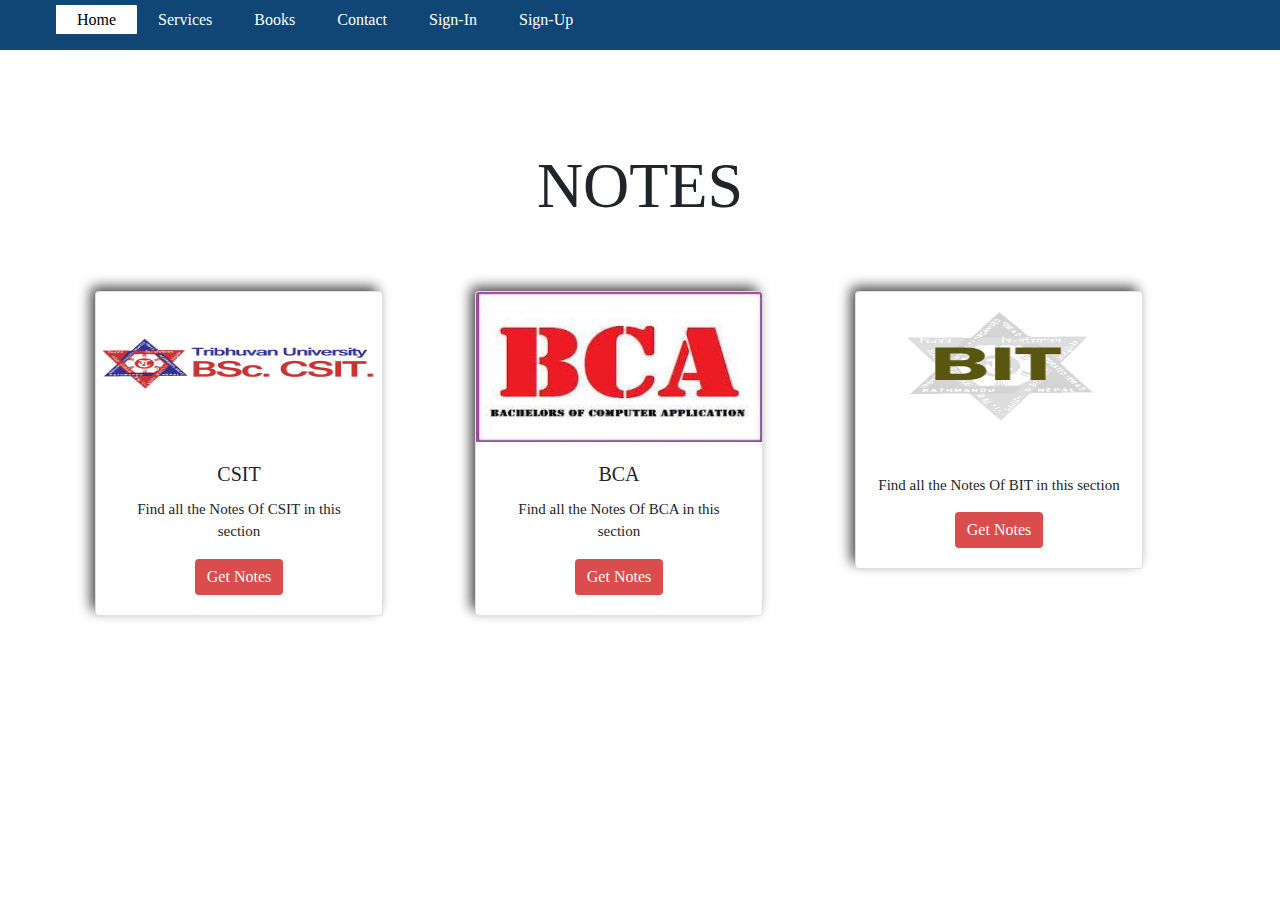
<file: book.html>
<!DOCTYPE html>
<html lang="en">

<head>
    <meta charset="UTF-8">
    <meta name="viewport" content="width=device-width, initial-scale=1.0">
    <meta http-equiv="X-UA-Compatible" content="ie=edge">
    <link rel="stylesheet" href="css/book.css">
    <!-- <link rel="stylesheet" href="css/style.css"> -->
    <link rel="stylesheet" href="https://stackpath.bootstrapcdn.com/bootstrap/4.4.1/css/bootstrap.min.css"
        integrity="sha384-Vkoo8x4CGsO3+Hhxv8T/Q5PaXtkKtu6ug5TOeNV6gBiFeWPGFN9MuhOf23Q9Ifjh" crossorigin="anonymous">
    <title>Document</title>
</head>

<body>

    <header>



        <div class="main">
            <nav class="navbar">
                <ul>
                    <li class="active"><a href="index.html">Home</a></li>
                    <li><a href="service.html">Services</a></li>
                    <li><a href="book.html">Books</a></li>
                    <li><a href="contact.html">Contact</a></li>
                    <li><a href="login.html">Sign-In</a></li>
                    <li><a href="sign-up.html">Sign-Up</a></li>
                </ul>
            </nav>
        </div>
        <!-- <div class="title">
            <h1>Information Technology</h1>
        </div>
        <div class="button">
           <a href="#" class="btn btn-primary">WATCH VIDEO</a>
           <a href="#" class="btn btn-secondary">LEARN MORE</a>
       </div> -->
    </header>

    <section id="first-sem-csit">
        <h1 class="py-5">NOTES</h1>
        <div class="container pb-5">
            <div class="row">
                <div class="col-md-4">
                    <div class="notes">
                        <div class="card" style="width: 18rem;">
                            <img src="/book/csit.gif" class="card-img-top" alt="csit" height="150px">
                            <div class="card-body">
                                <h5 class="card-title text-center">CSIT</h5>
                                <p class="card-text text-center">Find all the Notes Of CSIT in this section</p>
                                <center>
                                    <a href="get-notes.html" class="btn btn-primary text-center">Get Notes</a>
                                </center>

                            </div>
                        </div>
                    </div>
                </div>
                <div class="col-md-4">
                    <div class="notes">
                        <div class="card" style="width: 18rem;">
                            <img src="/book/bca.jfif" class="card-img-top" alt="BCA" height="150px">
                            <div class="card-body">
                                <h5 class="card-title text-center">BCA</h5>
                                <p class="card-text text-center">Find all the Notes Of BCA in this section</p>
                                <center>
                                    <a href="get-notes.html/BCA" class="btn btn-primary text-center">Get Notes</a>
                                </center>

                            </div>
                        </div>
                    </div>
                </div>
                <div class="col-md-4">
                    <div class="notes">
                        <div class="card" style="width: 18rem;">
                            <img src="/book/bit.gif" class="card-img-top" alt="BIT" height="150px">
                            <div class="card-body">
                                <h5 class="card-title text-center"><i class="fa fa-bitbucket" aria-hidden="true"></i>
                                </h5>
                                <p class="card-text text-center">Find all the Notes Of BIT in this section</p>
                                <center>
                                    <a href="get-notes.html" class="btn btn-primary text-center">Get Notes</a>
                                </center>

                            </div>
                        </div>
                    </div>
                </div>
            </div>
        </div>

    </section>
    <!-- <embe
            d src="files/C/learn_c_programming_language_in_24_hours_2.pdf"application/pdf" width="100%" height="600px" /> -->
    </div>

    <script src="https://code.jquery.com/jquery-3.4.1.slim.min.js"
        integrity="sha384-J6qa4849blE2+poT4WnyKhv5vZF5SrPo0iEjwBvKU7imGFAV0wwj1yYfoRSJoZ+n"
        crossorigin="anonymous"></script>
    <script src="https://cdn.jsdelivr.net/npm/popper.js@1.16.0/dist/umd/popper.min.js"
        integrity="sha384-Q6E9RHvbIyZFJoft+2mJbHaEWldlvI9IOYy5n3zV9zzTtmI3UksdQRVvoxMfooAo"
        crossorigin="anonymous"></script>
    <script src="https://stackpath.bootstrapcdn.com/bootstrap/4.4.1/js/bootstrap.min.js"
        integrity="sha384-wfSDF2E50Y2D1uUdj0O3uMBJnjuUD4Ih7YwaYd1iqfktj0Uod8GCExl3Og8ifwB6"
        crossorigin="anonymous"></script>
</body>

</html>
</file>
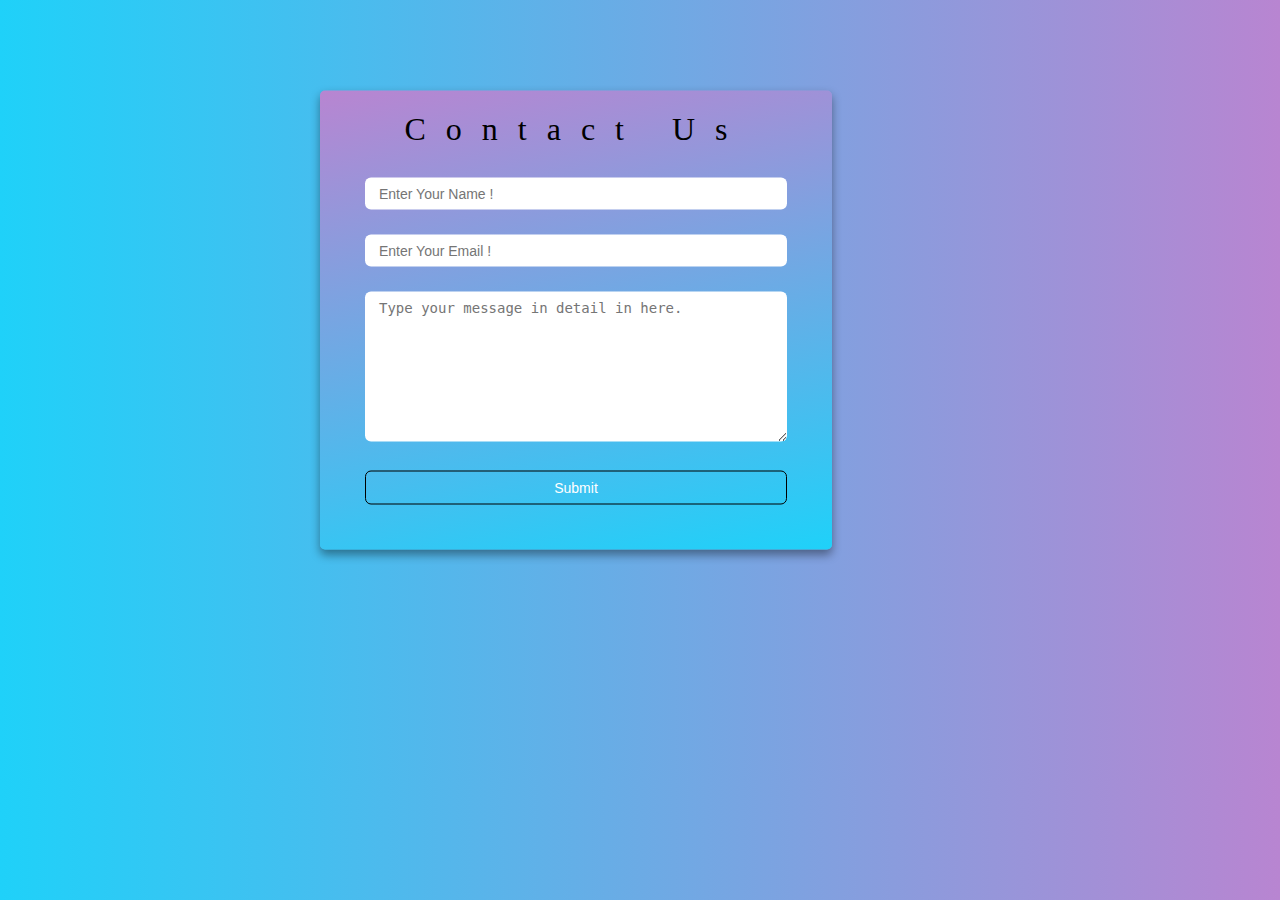
<file: contact.html>
<!DOCTYPE html>
<html lang="en">
<head>
    <meta charset="UTF-8">
    <meta name="viewport" content="width=device-width, initial-scale=1.0">
    <meta http-equiv="X-UA-Compatible" content="ie=edge">
    <link rel="stylesheet" href="css/contact.css">
    <!-- <link rel="stylesheet" href="css/style.css"> -->
    <title>Document</title>
</head>
<body>
   <div class="form-wrap">
       <form action="" method="post">
           <h1>Contact Us</h1>
           <input type="Name" placeholder="Enter Your Name !">
           <input type="Email" placeholder="Enter Your Email !">
           <textarea placeholder="Type your message in detail in here."></textarea>
                <input type="submit">  
       </form>
   </div> 
</body>
</html>
</file>
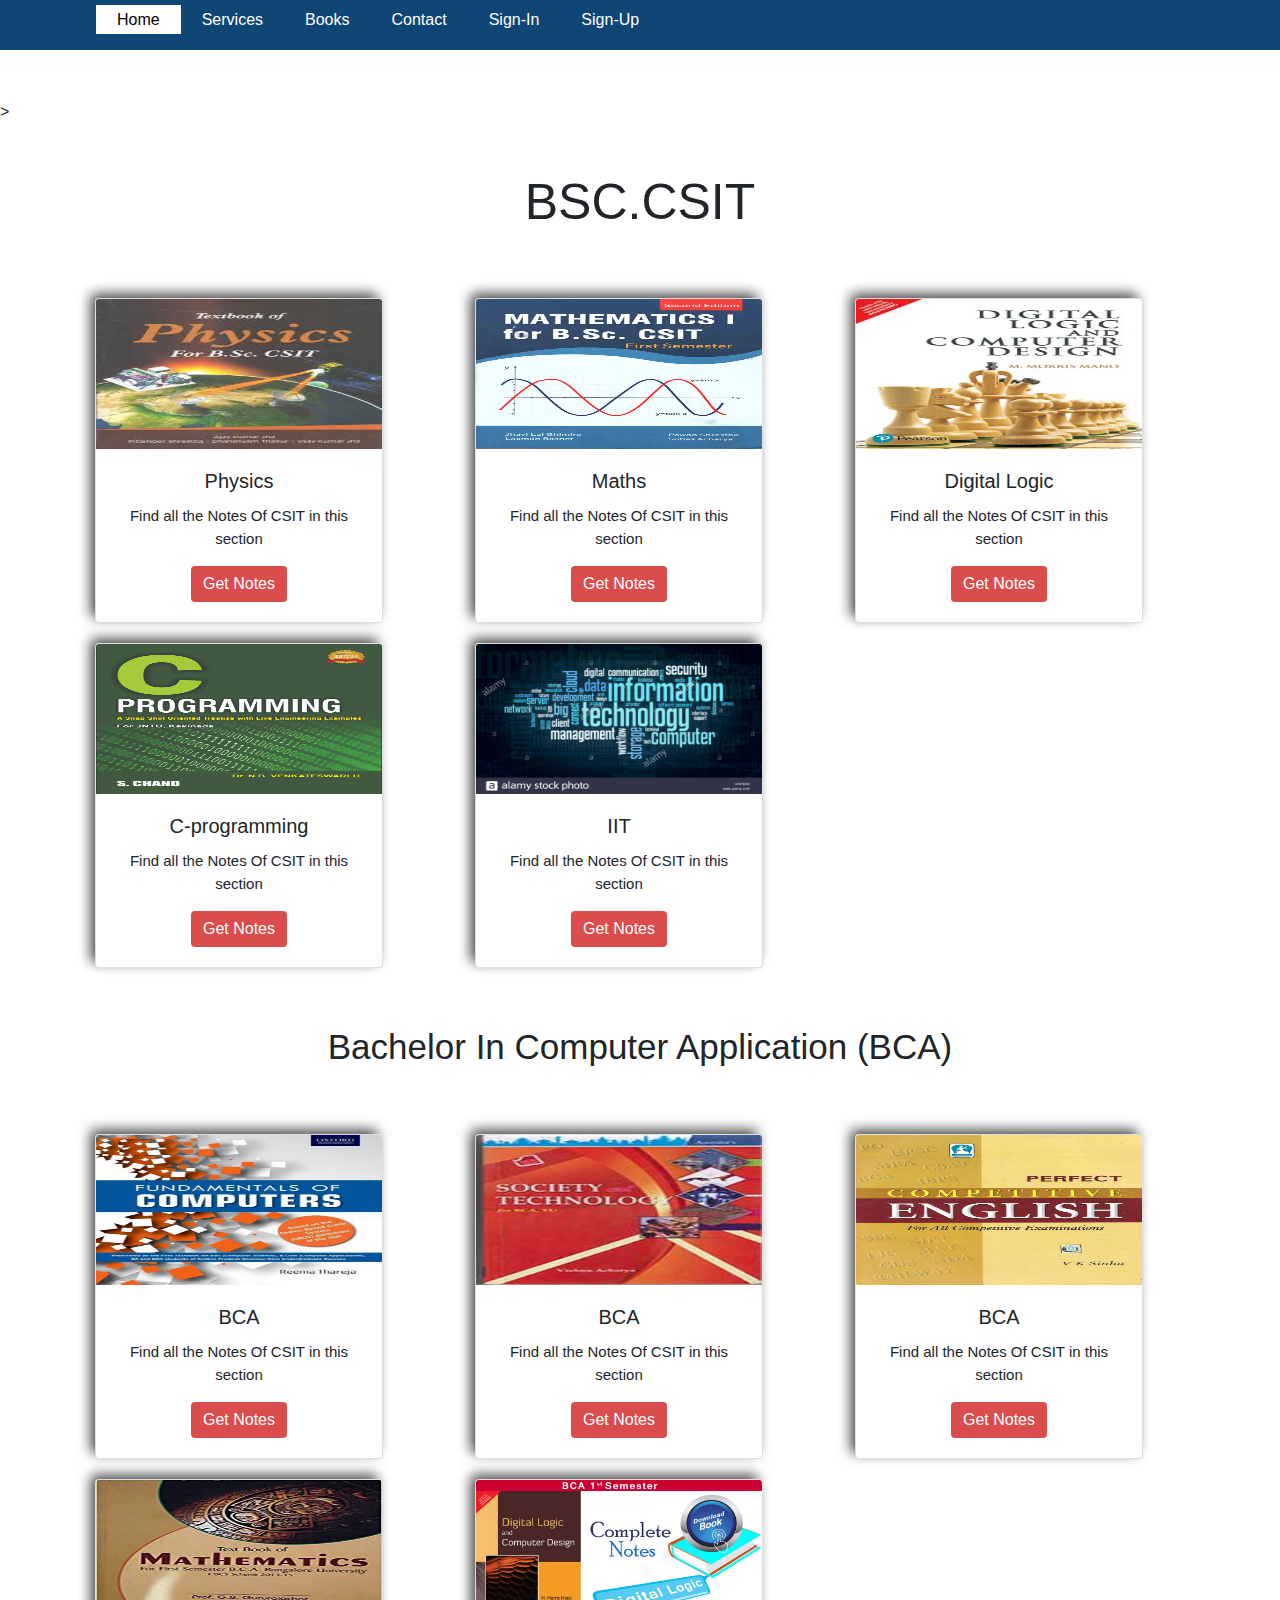
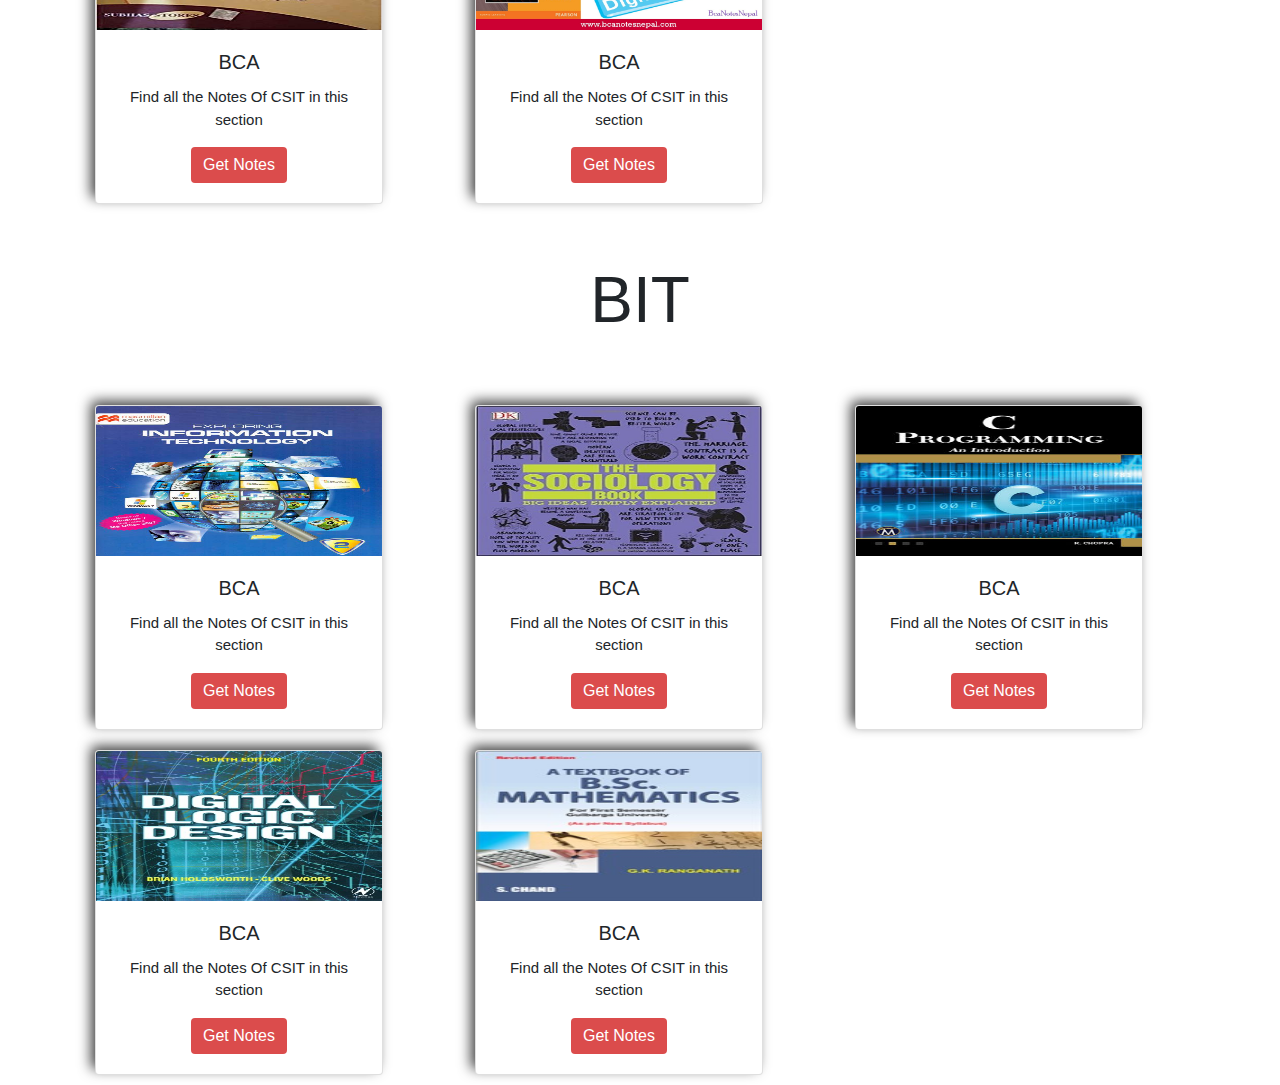
<file: get-notes.html>
<!DOCTYPE html>
<html lang="en">

<head>
  <meta charset="UTF-8">
  <meta name="viewport" content="width=device-width, initial-scale=1.0">
  <meta http-equiv="X-UA-Compatible" content="ie=edge">
  <title>Hackathon</title>
  <link rel="stylesheet" type="text/css" href="css/get-notes.css">
  <link rel="stylesheet" href="https://stackpath.bootstrapcdn.com/bootstrap/4.4.1/css/bootstrap.min.css"
    integrity="sha384-Vkoo8x4CGsO3+Hhxv8T/Q5PaXtkKtu6ug5TOeNV6gBiFeWPGFN9MuhOf23Q9Ifjh" crossorigin="anonymous">
  <!-- <link rel="stylesheet" href="css/book.css"> -->
</head>

<body>
  <header>
    <div class="main">
      <nav class="navbar">
        <ul>
          <li class="active"><a href="index.html">Home</a></li>
          <li><a href="service.html">Services</a></li>
          <li><a href="book.html">Books</a></li>
          <li><a href="contact.html">Contact</a></li>
          <li><a href="login.html">Sign-In</a></li>
          <li><a href="sign-up.html">Sign-Up</a></li>
        </ul>
      </nav>
    </div>
    <!-- <div class="title">
         <h1>Information Technology</h1>
     </div>
     <div class="button">
        <a href="#" class="btn btn-primary">WATCH VIDEO</a>
        <a href="#" class="btn btn-secondary">LEARN MORE</a> -->
    </div>
  </header>>


  <section id="csit">
    <h1 class="py-5" style="font-size: 50px;">BSC.CSIT</h1>
    <div class="container">
      <div class="row">
        <div class="col-md-4">
          <div class="notes">
            <div class="card" style="width: 18rem;">
              <img src="/book/physics.jfif" class="card-img-top" alt="physics" height="150px">
              <div class="card-body">
                <h5 class="card-title text-center">Physics</h5>
                <p class="card-text text-center">Find all the Notes Of CSIT in this section</p>
                <center>
                  <a href="https://drive.google.com/open?id=10HnKzUxAn8-Qblkn8H0QpvreEFZ9vG0h" target="_blank"
                    class="btn btn-primary text-center">Get Notes</a>
                </center>

              </div>
            </div>
          </div>
        </div>
        <div class="col-md-4">
          <div class="notes">
            <div class="card" style="width: 18rem;">
              <img src="/images/Maths - Copy.jpg" class="card-img-top img-responsive" alt="Maths" height="150px">
              <div class="card-body">
                <h5 class="card-title text-center">Maths</h5>
                <p class="card-text text-center">Find all the Notes Of CSIT in this section</p>
                <center>
                  <a href="https://drive.google.com/open?id=107ANVizd910Y-RH-h4SkhfxfpCG_9sN_"
                    class="btn btn-primary text-center" target="_blank" class="btn btn-primary text-center"
                    target="_blank" class="btn btn-primary text-center">Get Notes</a>
                </center>

              </div>
            </div>
          </div>
        </div>
        <div class="col-md-4">
          <div class="notes">
            <div class="card" style="width: 18rem;">
              <img src="/book/digital logic.jpg" class="card-img-top" alt="digital" height="150px">
              <div class="card-body">
                <h5 class="card-title text-center">Digital Logic</h5>
                <p class="card-text text-center">Find all the Notes Of CSIT in this section</p>
                <center>
                  <a href="https://drive.google.com/open?id=1G9-0UE7vFX4kkotSdYVVqZ0t4RHjfVEP"
                    class="btn btn-primary text-center" target="_blank" class="btn btn-primary text-center">Get
                    Notes</a>
                </center>

              </div>
            </div>
          </div>
        </div>
        <div class="col-md-4">
          <div class="notes">
            <div class="card" style="width: 18rem;">
              <img src="/book/c-programming.jpg" class="card-img-top" alt="csit" height="150px">
              <div class="card-body">
                <h5 class="card-title text-center">C-programming</h5>
                <p class="card-text text-center">Find all the Notes Of CSIT in this section</p>
                <center>
                  <a href="https://drive.google.com/open?id=15n9_fudnJqe4DZ5II6Wy2HddpJGUzXUO"
                    class="btn btn-primary text-center" target="_blank" class="btn btn-primary text-center">Get
                    Notes</a>
                </center>

              </div>
            </div>
          </div>
        </div>
        <div class="col-md-4">
          <div class="notes">
            <div class="card" style="width: 18rem;">
              <img src="/book/IIT.jpg" class="card-img-top" alt="IIT" height="150px">
              <div class="card-body">
                <h5 class="card-title text-center">IIT</h5>
                <p class="card-text text-center">Find all the Notes Of CSIT in this section</p>
                <center>
                  <a href="https://drive.google.com/open?id=1lzVA4PQvWy8r0en4ODpOguwlcuqUZYkX" target="_blank"
                    class="btn btn-primary text-center">Get Notes</a>
                </center>

              </div>
            </div>
          </div>
        </div>
      </div>
    </div>
    </div>
  </section>

  <section id="BCA">
    <h1 class="py-5" style="font-size: 35px;">Bachelor In Computer Application (BCA)</h1>
    <div class="container">
      <div class="row">
        <div class="col-md-4">
          <div class="notes">
            <div class="card" style="width: 18rem;">
              <img src="/book/fundamental.jpeg" class="card-img-top" alt="Computer functional & Application"
                height="150px">
              <div class="card-body">
                <h5 class="card-title text-center">BCA</h5>
                <p class="card-text text-center">Find all the Notes Of CSIT in this section</p>
                <center>
                  <a href="#" class="btn btn-primary text-center">Get Notes</a>
                </center>

              </div>
            </div>
          </div>
        </div>
        <div class="col-md-4">
          <div class="notes">
            <div class="card" style="width: 18rem;">
              <img src="/book/society&technology.jpg" class="card-img-top" alt="Society & Technology" height="150px">
              <div class="card-body">
                <h5 class="card-title text-center">BCA</h5>
                <p class="card-text text-center">Find all the Notes Of CSIT in this section</p>
                <center>
                  <a href="#" class="btn btn-primary text-center">Get Notes</a>
                </center>

              </div>
            </div>
          </div>
        </div>
        <div class="col-md-4">
          <div class="notes">
            <div class="card" style="width: 18rem;">
              <img src="/book/English I.jpeg" class="card-img-top" alt="English I" height="150px">
              <div class="card-body">
                <h5 class="card-title text-center">BCA</h5>
                <p class="card-text text-center">Find all the Notes Of CSIT in this section</p>
                <center>
                  <a href="#" class="btn btn-primary text-center">Get Notes</a>
                </center>

              </div>
            </div>
          </div>
        </div>
        <div class="col-md-4">
          <div class="notes">
            <div class="card" style="width: 18rem;">
              <img src="/book/Mathematics I.jpg" class="card-img-top" alt="Mathematics I" height="150px">
              <div class="card-body">
                <h5 class="card-title text-center">BCA</h5>
                <p class="card-text text-center">Find all the Notes Of CSIT in this section</p>
                <center>
                  <a href="#" class="btn btn-primary text-center">Get Notes</a>
                </center>

              </div>
            </div>
          </div>
        </div>
        <div class="col-md-4">
          <div class="notes">
            <div class="card" style="width: 18rem;">
              <img src="/book/digital-logic.jpg" class="card-img-top" alt="Digital Logic" height="150px">
              <div class="card-body">
                <h5 class="card-title text-center">BCA</h5>
                <p class="card-text text-center">Find all the Notes Of CSIT in this section</p>
                <center>
                  <a href="#" class="btn btn-primary text-center">Get Notes</a>
                </center>
              </div>
            </div>
          </div>
        </div>
      </div>
    </div>
    </div>

  </section>

  <section id="BIT">
    <h1 class="py-5">BIT</h1>
    <div class="container">
      <div class="row">
        <div class="col-md-4">
          <div class="notes">
            <div class="card" style="width: 18rem;">
              <img src="/book/information.jpg" class="card-img-top" alt="IIT" height="150px">
              <div class="card-body">
                <h5 class="card-title text-center">BCA</h5>
                <p class="card-text text-center">Find all the Notes Of CSIT in this section</p>
                <center>
                  <a href="#" class="btn btn-primary text-center">Get Notes</a>
                </center>

              </div>
            </div>
          </div>
        </div>
        <div class="col-md-4">
          <div class="notes">
            <div class="card" style="width: 18rem;">
              <img src="/book/sociology.jpg" class="card-img-top" alt="Sociology" height="150px">
              <div class="card-body">
                <h5 class="card-title text-center">BCA</h5>
                <p class="card-text text-center">Find all the Notes Of CSIT in this section</p>
                <center>
                  <a href="#" class="btn btn-primary text-center">Get Notes</a>
                </center>

              </div>
            </div>
          </div>
        </div>
        <div class="col-md-4">
          <div class="notes">
            <div class="card" style="width: 18rem;">
              <img src="/book/c programming.jpg" class="card-img-top" alt="C-programming" height="150px">
              <div class="card-body">
                <h5 class="card-title text-center">BCA</h5>
                <p class="card-text text-center">Find all the Notes Of CSIT in this section</p>
                <center>
                  <a href="#" class="btn btn-primary text-center">Get Notes</a>
                </center>

              </div>
            </div>
          </div>
        </div>
        <div class="col-md-4">
          <div class="notes">
            <div class="card" style="width: 18rem;">
              <img src="/book/digital bit.jpg" class="card-img-top" alt="Digital Logic" height="150px">
              <div class="card-body">
                <h5 class="card-title text-center">BCA</h5>
                <p class="card-text text-center">Find all the Notes Of CSIT in this section</p>
                <center>
                  <a href="#" class="btn btn-primary text-center">Get Notes</a>
                </center>

              </div>
            </div>
          </div>
        </div>
        <div class="col-md-4">
          <div class="notes">
            <div class="card" style="width: 18rem;">
              <img src="/book/math.jpg" class="card-img-top" alt="Basic Mathematics" height="150px">
              <div class="card-body">
                <h5 class="card-title text-center">BCA</h5>
                <p class="card-text text-center">Find all the Notes Of CSIT in this section</p>
                <center>
                  <a href="#" class="btn btn-primary text-center">Get Notes</a>
                </center>

              </div>
            </div>
          </div>
        </div>
      </div>
    </div>
    </div>

  </section>




  <script src="https://code.jquery.com/jquery-3.4.1.slim.min.js"
    integrity="sha384-J6qa4849blE2+poT4WnyKhv5vZF5SrPo0iEjwBvKU7imGFAV0wwj1yYfoRSJoZ+n"
    crossorigin="anonymous"></script>
  <script src="https://cdn.jsdelivr.net/npm/popper.js@1.16.0/dist/umd/popper.min.js"
    integrity="sha384-Q6E9RHvbIyZFJoft+2mJbHaEWldlvI9IOYy5n3zV9zzTtmI3UksdQRVvoxMfooAo"
    crossorigin="anonymous"></script>
  <script src="https://stackpath.bootstrapcdn.com/bootstrap/4.4.1/js/bootstrap.min.js"
    integrity="sha384-wfSDF2E50Y2D1uUdj0O3uMBJnjuUD4Ih7YwaYd1iqfktj0Uod8GCExl3Og8ifwB6"
    crossorigin="anonymous"></script>
</body>

</html>
</file>
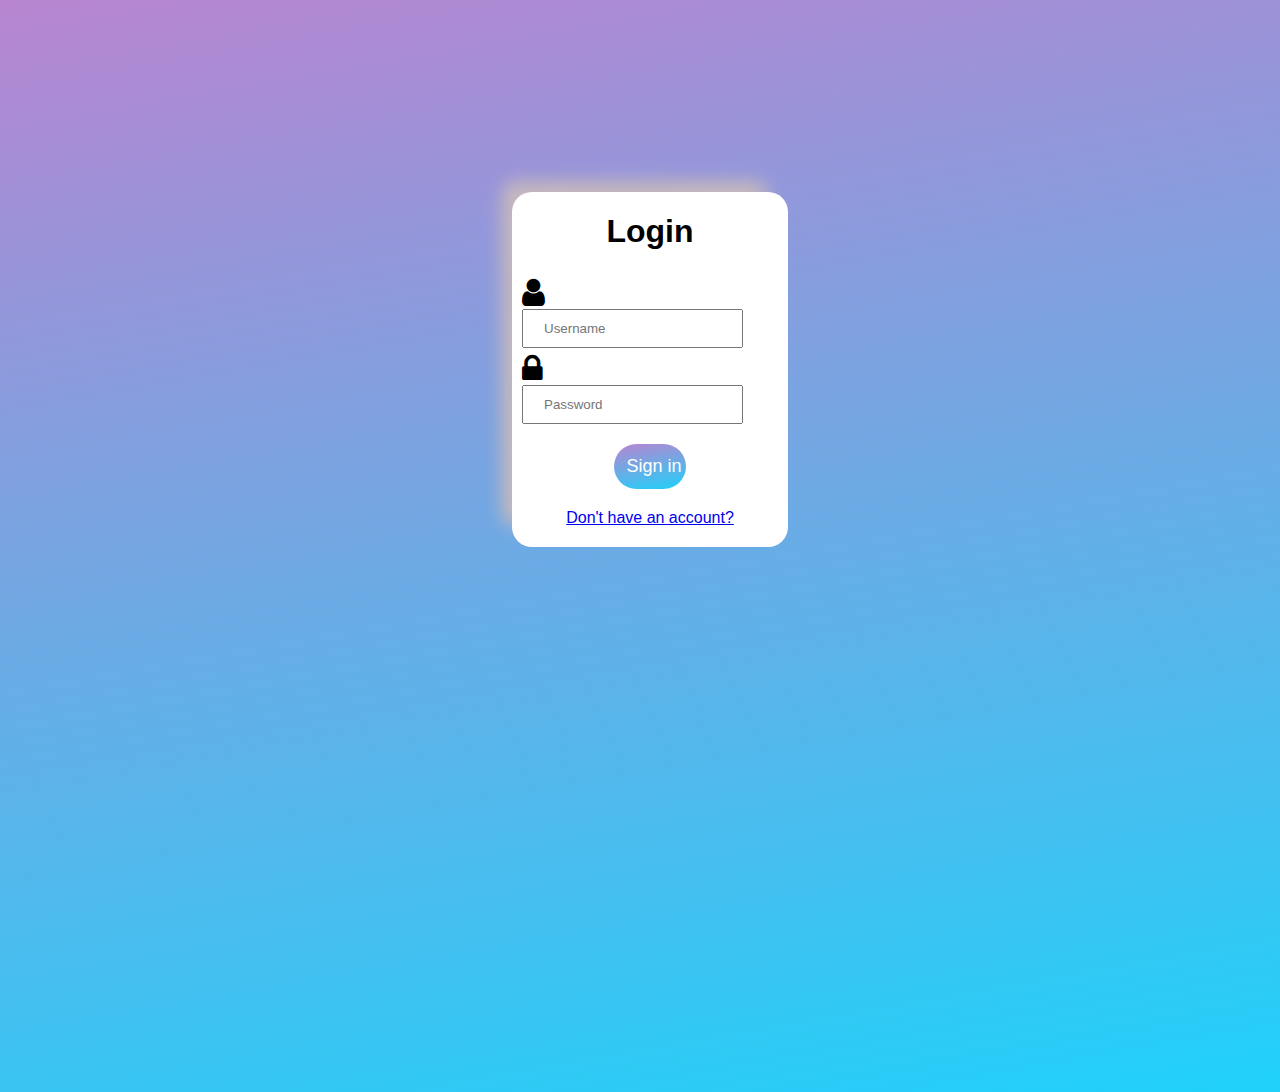
<file: login.html>
<!DOCTYPE html>
<html lang="en">
<head>
    <meta charset="UTF-8">
    <meta name="viewport" content="width=device-width, initial-scale=1.0">
    <meta http-equiv="X-UA-Compatible" content="ie=edge">
    <title>Document</title>
    <link rel="stylesheet" href="css/login.css">  

</head>
<body>
<div class= "login-box">
 <h1>Login</h1>
  <div class= "textbox">
    <i class="fa fa-user fa-2x" aria-hidden="true"></i>
      <input type="text" placeholder="Username" name= "value">

  </div>
  <div class= "textbox">
    <i class="fa fa-lock fa-2x" aria-hidden="true"></i>
    <input type="password" placeholder="Password" name= "value">
  </div>
  <div class="button"align="center">
    <input class="btn" type="button" name="" value="Sign in">
  </div>
     <a href="sign-up.html">Don't have an account?</a>
</div>
</body>
</html>
</file>
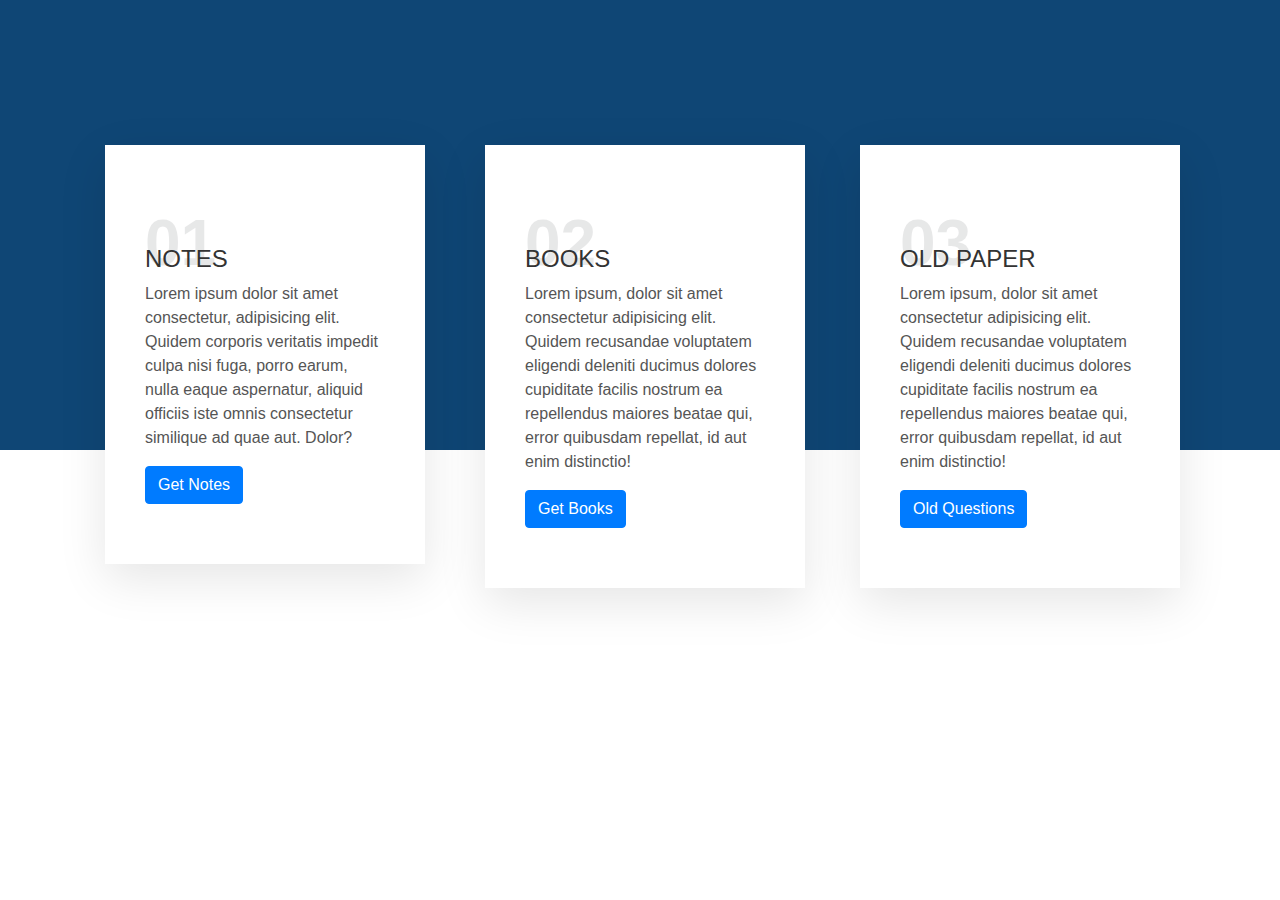
<file: service.html>
<!DOCTYPE html>
<html lang="en">

<head>
    <meta charset="UTF-8">
    <meta name="viewport" content="width=device-width, initial-scale=1.0">
    <meta http-equiv="X-UA-Compatible" content="ie=edge">
    <title>Document</title>
    <link rel="stylesheet" href="css/service.css">
    <link rel="stylesheet" href="https://stackpath.bootstrapcdn.com/bootstrap/4.4.1/css/bootstrap.min.css"
        integrity="sha384-Vkoo8x4CGsO3+Hhxv8T/Q5PaXtkKtu6ug5TOeNV6gBiFeWPGFN9MuhOf23Q9Ifjh" crossorigin="anonymous">
</head>

<body>
    <div class="container">
        <div class="row">
            <div class="col-md-4">
                <div class="box">
                    <h2>01</h2>
                    <h3>NOTES</h3>
                    <p>Lorem ipsum dolor sit amet consectetur, adipisicing elit. Quidem corporis veritatis impedit culpa
                        nisi fuga, porro earum, nulla eaque aspernatur, aliquid officiis iste omnis consectetur
                        similique ad quae aut. Dolor?</p>
                    <button type="button" class="btn btn-primary"><a href="get-notes.html">Get Notes</a></button>

                </div>
            </div>
        </div>


        <div class="col-md-4">
            <div class="box">
                <h2>02</h2>
                <h3>BOOKS</h3>
                <p>Lorem ipsum, dolor sit amet consectetur adipisicing elit. Quidem recusandae voluptatem eligendi
                    deleniti ducimus dolores cupiditate facilis nostrum ea repellendus maiores beatae qui, error
                    quibusdam repellat, id aut enim distinctio!</p>
                <button type="button" class="btn btn-primary"><a href="">Get Books</a></button>


            </div>
        </div>

        <div class="col-md-4">
            <div class="box">
                <h2>03</h2>
                <h3>OLD PAPER</h3>
                <p>Lorem ipsum, dolor sit amet consectetur adipisicing elit. Quidem recusandae voluptatem eligendi
                    deleniti ducimus dolores cupiditate facilis nostrum ea repellendus maiores beatae qui, error
                    quibusdam repellat, id aut enim distinctio!</p>
                <button type="button" class="btn btn-primary"><a href="">Old Questions</a></button>

            </div>
        </div>
    </div>
</body>

</html>
</file>
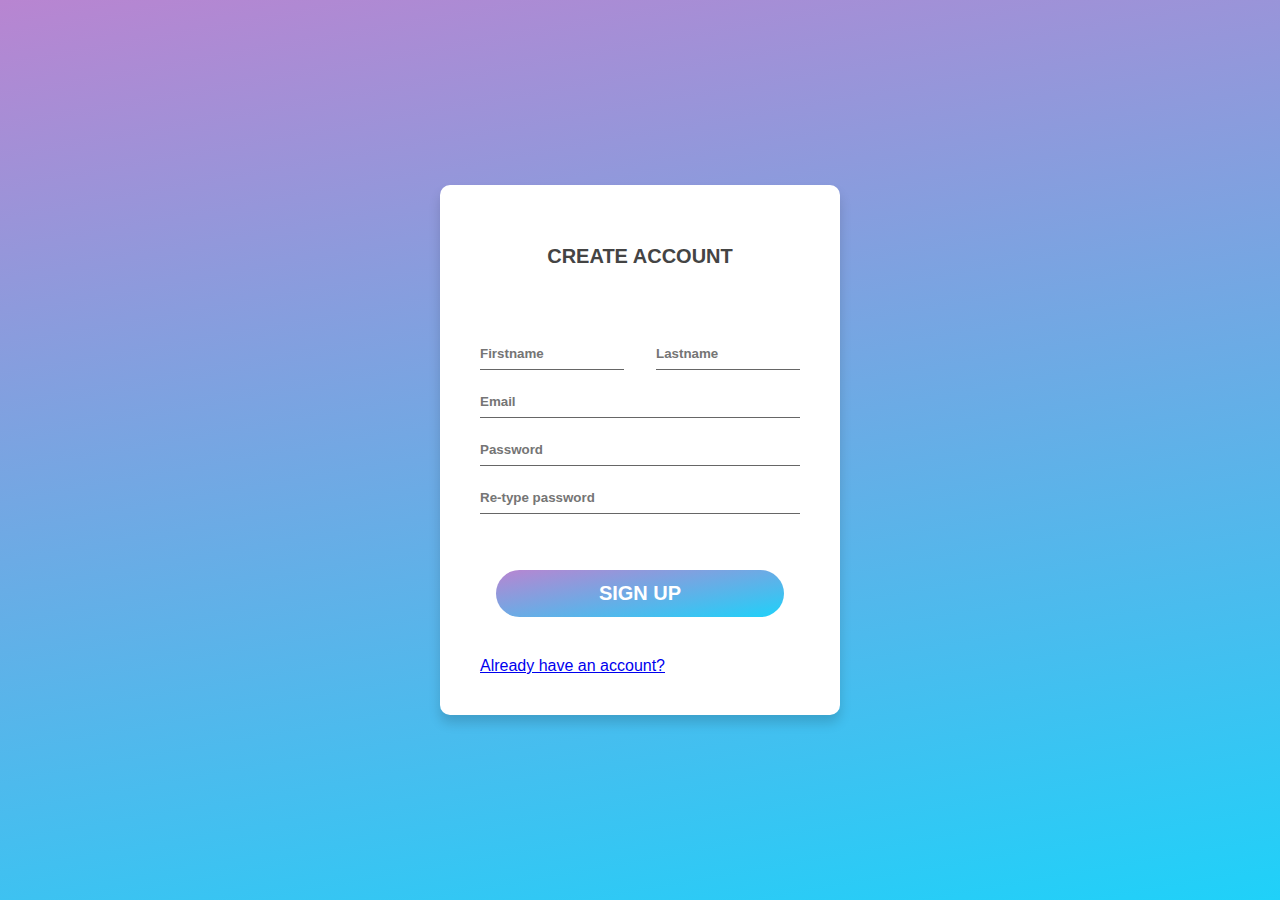
<file: sign-up.html>
<!DOCTYPE html>
<html lang="en">
<head>
    <meta charset="UTF-8">
    <meta name="viewport" content="width=device-width, initial-scale=1.0">
    <meta http-equiv="X-UA-Compatible" content="ie=edge">
    <title>Document</title>
    <link rel="stylesheet" href="css/sign-up.css">  
     
</head>
<body>
   <div class="container">
      <div class="signup-box">
          <div class="title">
              CREATE ACCOUNT
          </div>
          <div class="row">
              <div class="col">
                  <div class="textboxtop">
                      <input type="text"placeholder="Firstname">
                  </div>
                </div>

                  <div class="col"align="right">
                    <div class="textboxtop">
                        <input type="text"placeholder="Lastname">
                        </div>
                    </div>
              </div>
                <div class="textbox">
                   <input type="text"placeholder="Email">
                </div>
                <div class="textbox">
                    <input type="password"placeholder="Password">
                 </div>
                 <div class="textbox">
                    <input type="password"placeholder="Re-type password">
                 </div>
                 <div class="button"align="center">
                     <input type="button"value="SIGN UP">
                    </div>
                    <a href="login.html">Already have an account?</a>
          </div>
   </div>
</body>
</html>
</file>
<file: css/book.css>
/* *{
    margin: 0px;
    padding: 0px;
}

.container{
    padding: 30px;
}
#first-sem-csit{
    background-color: red;
}

 .title{
     margin-top: 30px;
     padding-top: 10px;
     padding-bottom: 50px;
     text-align: center;
  */
  *{
    margin: 0;       
    padding: 0;
    font-family: Century Gothic;
    
    }
    body{
        line-height: 1.5;
    }
    header{
        background: linear-gradient(#0f4675,#0f4675 50%,#fff 50%, #fff 100%);
         /* background-image:linear-gradient(rgba(0,0,0,0.5),rgba(0,0,0,0.5)); */
        height:100px;
        background-size:cover;
        background-position:center;
    
    }
    
    /* .container{
        width: 100%;
        height: 100%; */
        /* CSS Smooth Scroll */
        /* overflow: scroll;
        scroll-behavior: smooth;
        scroll-snap-type: y mandatory;
        */  
        
        ul{
            display: flex;
            float:right;
            list-style-type: none;
            margin-top: 40px;
        }
        
        ul li{
           display: inline-block;
        
        }
        
        ul li a{
            text-decoration: navy;
            color:#fff;
            padding: 5px 20px;
            border: 1px solid transparent;
            transition: 0.6s ease;
        
        }
        
        ul li a:hover{
             background-color: #fff;
             color: #000;
        
             }
        ul li.active a{
            background-color: #fff;
            color: #000; 
        }
        
        .main{
            max-width: 1200px;
            margin: auto;
        }
        
        .title{
             position: absolute;
             top: 40%;
             left:20%;
             transform: translate(-40%,-40%);
        
        }
        .title h1{
             color:#fff;
             font-size: 50px;
        }
        
        .button{
            position: absolute;
            top: 60%;
        left: 50%;
            
            transform: translate(-50%,-50%);
        }
        
        
        .btn{
            border: 1px solid #fff;
            padding: 10px 30px;
            color:#fff;
            text-decoration:none ;
        transition: 0.6s ease;
        }
        
        .btn:hover{
            background-color: #fff;
            color: #000;
        
        }
        section{
            display: flex;
            flex-direction: column;
            align-items: center;
            justify-content: center;
            text-align: center;
            width: 100%;
            /* height: 100vh; */
            scroll-snap-align: center; /* it moves the slide when it is not in position*/
          
          }
          
           section h1{
            font-size: 4rem;
          
          }
          
          section p{
              font-size:1.5rem;
          } 
          /* Section of images */
          section#Home{
              background-image: url(../images/computer\ \(1\).jpg);
          }
          
          section#Services{
              background: #ffffff;
          }
          
          section#Gallery{
              background: rgb(241, 208, 157);
          }
          
          section#About{
              background: rgb(194, 228, 243);
          }
        
          #bca h1{
              font-size: 23px;
          }
          #bit h1{
              font-size: 23px;
          }
          .card{
              margin: 10px;
              border: none;
              outline: none;
              box-shadow: -5px -5px 13px -1px rgba(0,0,0,0.75);
          }
          .card .card-text{
                    font-size: 15px;
          }
        .card .btn{
              background-color: rgb(219, 76, 76);
              border: none;
          }
</file>
<file: css/style.css>
*{
margin: 0;       
padding: 0;
font-family: Century Gothic;

}
/* body{
    line-height: 1.5;
} */
header{
    background-image:linear-gradient(rgba(0,0,0,0.5),rgba(0,0,0,0.5)),url(../images/book1.jpg);
     /* background-image:linear-gradient(rgba(0,0,0,0.5),rgba(0,0,0,0.5)),url(../undraw_reading_list_4boi.svg); */
    height: 90vh; 
    /* background-size:cover; */
    background-position:center;

}

/* .container{
    width: 100%;
    height: 100%; */
    /* CSS Smooth Scroll */
    /* overflow: scroll;
    scroll-behavior: smooth;
    scroll-snap-type: y mandatory;
    */  
 .navbar{
     float: right;
 }   
ul{
    display: flex;
    float:right;
    list-style-type: none;
    margin-top: 40px;
}

ul li{
   display: inline-block;


}

ul li a{
    text-decoration: none;
    color:#fff;
    float: right;
    padding: 5px 20px;
    border: 1px solid transparent;
    transition: 0.6s ease;

}

ul li a:hover{
     background-color: #fff;
     color: #000;
     text-decoration: none;

     }
ul li.active a{
    background-color: #fff;
    color: #000; 
}

.main{
    max-width: 1200px;
    margin: auto;
}

.title{
     position: absolute;
     top: 40%;
     left: 20%;
     transform: translate(-40%,-40%);

}
.title h1{
     color:#fff;
     font-size: 50px;
}

.button{
    position: absolute;
    top: 60%;
    left: 50%;
    
    transform: translate(-50%,-50%);
}


.btn{
    border: 1px solid #fff;
    padding: 10px 30px;
    color:#fff;
    text-decoration:none ;
transition: 0.6s ease;
}

.btn:hover{
    background-color: #fff;
    color: #000;

}
section{
    display: flex;
    flex-direction: column;
    align-items: center;
    justify-content: center;
    text-align: center;
    width: 100%;
    /* height: 100vh; */
    scroll-snap-align: center; /* it moves the slide when it is not in position*/
  
  }
  
   section h1{
    font-size: 4rem;
  
  }
  
  section p{
      font-size:1.5rem;
  } 
  /* Section of images */
  section#Home{
      background-image: url(../images/computer\ \(1\).jpg);
  }
  
  section#Services{
      background: #ffffff;
  }
  
  section#Gallery{
      background: rgb(241, 208, 157);
  }
  
  section#About{
      background: rgb(194, 228, 243);
  }

  #bca h1{
      font-size: 23px;
  }
  #bit h1{
      font-size: 23px;
  }
  .card{
      margin: 10px;
      border: none;
      outline: none;
      box-shadow: -5px -5px 13px -1px rgba(0,0,0,0.75);
  }
  .card .card-text{
            font-size: 15px;
  }
.card .btn{
      background-color: rgb(219, 76, 76);
      border: none;
  }
 #khan, #edx{
     margin-top: 50px;
     padding: 20px;
     margin-bottom: 80px;
 }
 #khan .lead{
     font-size: 18px;
     margin-top: 40px;
 }
 #edx .lead{
     margin-top: 40px;
     font-size: 18px;
     margin-left: 20px;
 }
</file>
<file: css/contact.css>
*{
        margin: 0;
        padding: 0;
        box-sizing: border-box;
    }

body{
    background: linear-gradient(to left, #b885d1, #1fd1f9);
    
    font-family: Georgia, 'Times New Roman', Times, serif;
}
.form-wrap{
    width: 40%;
    /* display: block; */
    margin-left: auto;
    margin-top: 25%;
    margin-right: 15%;
    padding: 20px 45px;
    /* position:absolute; */
    top: 60%;
    left:50%;
    transform: translate(-50%, -50%);
    background: linear-gradient(170deg, rgb(184, 133, 209), #1fd1f9);
    /* background: #0f4675;  */
    /* background: linear-gradient(180deg, #454488,#405B8B);  */
    border-radius: 5px;
    box-shadow: 0 5px 10px rgb(0,0,0,.4);
}

input,
textarea{
    width:100%;
    margin-bottom: 25px;
    padding: 8px 14px;
    border-radius: 6px;
    border: none;
    outline: none;
    font-size: 14px;
    
}

textarea{
    height: 150px;

}

input[type="submit"] {
    color: #ffffff;
    background: none;
    border: 1px solid #000000;
    cursor: pointer;

}

input[type="submit"]:hover{
    background: #ffff;
    color: black;
}

h1{
    columns: #ffffff;
    text-align: center;
    margin-bottom: 30px;
    letter-spacing: 20px;
    font-weight: normal;

}
</file>
<file: css/get-notes.css>
header{
        background: linear-gradient(#0f4675,#0f4675 50%,#fff 50%, #fff 100%);
         /* background-image:linear-gradient(rgba(0,0,0,0.5),rgba(0,0,0,0.5)); */
        height:100px;
    }
    ul{
        display: flex;
        float:right;
        list-style-type: none;
        margin-top: 40px;
    }
    
    ul li{
       display: inline-block;
    
    }
    
    ul li a{
        text-decoration: navy;
        color:#fff;
        padding: 5px 20px;
        border: 1px solid transparent;
        transition: 0.6s ease;
    
    }
    
    ul li a:hover{
         background-color: #fff;
         color: #000;
    
         }
    ul li.active a{
        background-color: #fff;
        color: #000; 
    }
    
    .main{
        max-width: 1200px;
        margin: auto;
    }
    
    .title{
         position: absolute;
         top: 40%;
         left:20%;
         transform: translate(-40%,-40%);
    
    }
    .title h1{
         color:#fff;
         font-size: 50px;
    }
    
    .button{
        position: absolute;
        top: 60%;
    left: 50%;
        
        transform: translate(-50%,-50%);
    }
    
    
    .btn{
        border: 1px solid #fff;
        padding: 10px 30px;
        color:#fff;
        text-decoration:none ;
    transition: 0.6s ease;
    }
    
    .btn:hover{
        background-color: #fff;
        color: #000;
    
    }
    section{
        display: flex;
        flex-direction: column;
        align-items: center;
        justify-content: center;
        text-align: center;
        width: 100%;
        /* height: 100vh; */
        scroll-snap-align: center; /* it moves the slide when it is not in position*/
      
      }
      
       section h1{
        font-size: 4rem;
      
      }
      
      section p{
          font-size:1.5rem;
      } 
      /* Section of images */
      section#Home{
          background-image: url(../images/computer\ \(1\).jpg);
      }
      
      section#Services{
          background: #ffffff;
      }
      
      section#Gallery{
          background: rgb(241, 208, 157);
      }
      
      section#About{
          background: rgb(194, 228, 243);
      }
    
      #bca h1{
          font-size: 23px;
      }
      #bit h1{
          font-size: 23px;
      }
      .card{
          margin: 10px;
          border: none;
          outline: none;
          box-shadow: -5px -5px 13px -1px rgba(0,0,0,0.75);
      }
      .card .card-text{
                font-size: 15px;
      }
    .card .btn{
          background-color: rgb(219, 76, 76);
          border: none;
      }
</file>
<file: css/service.css>
@import url('https://fonts.googleapis.com/css?family=Poppins:200,300,400,500,600,700,800,900&display=swap');
*{
    margin: 0;
    padding: 0;
    box-sizing:'Poppins',sans-serif;
}
 body{                             /*  for all text */
    display: flex;
    justify-content: center;                               
    align-items: center;
    min-height: 100vh;
    background: linear-gradient(#0f4675,#0f4675 50%,#fff 50%, #fff 100%);
}

.container{
     width: 11000px;
     height: 70vh;
     display: flex;
     justify-content: space-between;
     flex-wrap: wrap;
}

.container .box{
    position: relative;
    margin:10px 20px 30px;
    width: 320px;
    background: #fff;
    padding: 100px 40px 60px;
    box-shadow: 0 15px 45px rgba(0,0,0,.1);
}

/* .container .box:before
{
    content: '';
    position: absolute;
    top: 0;
    left: 0;
    width: 100%;
    height: 100%;
    background: #ff226d;
    transform: scaleY(0);
    transform-origin: top;
    transition: transform 0.5s;
} */

.container .box:hover:before
{
  transform: scaleY(1);
  /* z-index: 1; */
  transform-origin: bottom;
  transition: transform 0.5s;
}

.container .box h2
{
    position: absolute;
    left: 40px;
    top: 60px;
    font-size: 4em;
    font-weight: 800;
    z-index: 1;
    opacity: 0.1;
    transition: 0.5s;
}

.container .box button a{
        text-decoration: none;
        color: white;
}   

.container .box:hover h2{
   opacity: 1;
   color: rgb(230, 88, 88);
   transform: translateY(-60px) }


 .container .box h3 
 {
     position: relative;
     font-size: 1.5em;
     z-index: 2;
     color: #333;
     transition: 0.5s;
 }
 .container .box p{
     position: relative;
     z-index: 2;
     color: #555;
     transition: 0.5s;

 }
 .container .box:hover h3,
 .container .box:hover p
 {
      color: #da3d3d;

 }
</file>
<file: css/sign-up.css>
body{
    font-family: sans-serif;
}

*{
    margin: 0;
    padding: 0;
    box-sizing: border-box;
}

.container{
   width: 100%;
   min-height: 100vh;
   background-image: linear-gradient(170deg, rgb(184, 133, 209), #1fd1f9);
   display: -webkit-box;
   display: -webkit-flex;
   display: -moz-box;
   display: -moz-flexbox;
   display: flex;
   flex-wrap: wrap;
   justify-content: center;
   align-items: center;
   padding: 15px;
   z-index: 1;
}

.signup-box{
   width: 400px;
   position: absolute;
   top: 50%;
   left: 50%;
   transform: translate(-50%, -50%);
   background-color: white;
   border-radius: 10px;
   padding: 40px;
   box-shadow: 0 8px 12px 0 rgba(0, 0, 0, 0.15);

}

.title{
    font-size: 20px;
    text-align: center;
    font-weight: 600;
    color: #444444;
    margin: 20px 0 70px 0;
}

.row::after{
    content: "";
    display: table;
    clear: both;
}

.col{
    float: left;
    width: 50%;
}

.textboxtop{
    width: 90%;
    border-bottom:1px solid #666666;
}

.textboxtop input{
    border: none;
    outline: none;
    width: 100%;
    padding: 8px 0;
    columns: #333333;
    font-weight: bold;
    font-weight: bold;
}

.textbox{
    width: 100%;
    overflow: none;
    border-bottom: 1px solid #666666;
    margin: 16px 0;
}

.textbox input{
    border: none;
    outline: none;
    width: 100%;
    padding: 8px 0;
    color: #333333;
    font-weight: 600;
}

.button input{
    width: 90%;
    border-radius: 50px;
    padding: 12px;
    border: none;
    outline: none;
    font-size: 20px;
    font-weight: 600;
    cursor: pointer;
    margin: 40px 0;
    color: white;
    background-image: linear-gradient(170deg, rgb(184, 133, 209), #1fd1f9);
}

.button input:hover{
    background-image: linear-gradient(-150deg, rgb(184, 133, 209), #1fd1f9);
    box-shadow: 0 4px 10px 0 rgb(0, 0, 0, 0.1);
}
</file>
<file: css/login.css>
@import "https://stackpath.bootstrapcdn.com/font-awesome/4.7.0/css/font-awesome.min.css";
body{
  margin: 0;
  padding: 0;
  font-family: sans-serif;
  background-image: linear-gradient(170deg, rgb(184, 133, 209), #1fd1f9);
  box-sizing: border-box;
  height: 100vh;
}

.login-box{
    display: flex;
    justify-content: center;
    flex-direction: column;
    align-items: center;
    margin-top: 15%;
    margin-left: 40%;
    border: none;
    width: 20%;
    background-color: white;
    border-radius: 10px;
    box-shadow: -15px -16px 17px -5px rgba(199,185,189,1);
    border-radius: 20px;
    /* padding: 30px 20px; */
    padding-left: 10px;
    padding-right: 10px;
    padding-bottom: 20px;

}
.text-box{
    display: flex;
    justify-content: center;
    align-items: baseline;
    /* border: 1px solid pink; */
    /* margin: 5px; */
    padding: 5px 30px;
}
i{
    margin-right: 10px;
   padding-top: 5px;
   color: #000000;
    /* text-align: center; */
}
input{
    padding: 10px 20px;
}
.button input{
    width: 90%;
    border-radius: 50px;
    padding: 12px;
    border: none;
    outline: none;
    font-size: 18px;
    font-weight: 300;
    cursor: pointer;
    margin: 20px 0;
    color: white;
    background-image: linear-gradient(170deg, rgb(184, 133, 209), #1fd1f9);
}
.button input:hover{
    background-image: linear-gradient(-150deg, rgb(184, 133, 209), #1fd1f9);
    box-shadow: 0 4px 10px 0 rgb(0, 0, 0, 0.1);
}
 /* input[type="submit"]{
    margin-top: 20px;
    padding: 20px 20px;
    border-radius: 20px;
    background: linear-gradient(170deg, rgb(184, 133, 209), #1fd1f9); 
}
input[type="submit"]:focus{
    outline:none;
    border:none;
} */

/*
 .login-box{
    width: 200px;
    position: absolute;
    top: 50%;
    left: 50%;
    transform: translate(-50%,-50%);
    color: #153d09;
    
} /*
 .login-box h1{
    float: left;
    font-size: 40px;
    border-bottom: 4px solid black;
    margin-bottom: 50px;
    padding: 13px 0;
} 
 .textbox
{
    width: 100%;
    overflow: hidden;
    font-size: 20px;
    padding: 8px 0;
    margin: 8px 0;
    border-bottom: 1px solid black;
}/*
 .textbox i{
   width: 26px;
   float: left;
   text-align: center;
}/*
.textbox input
{
    border: none;
    outline: none;
    background: none;
    color: black;
    font-size: 18px;
    width: 80%;
    float: left;
    margin: 0 10px;
}
.btn{
    width: 100%;
    background: none;
    border: 2px solid #153d09;
    color: solid #153d09;
    padding: 5px;
} */
</file>
